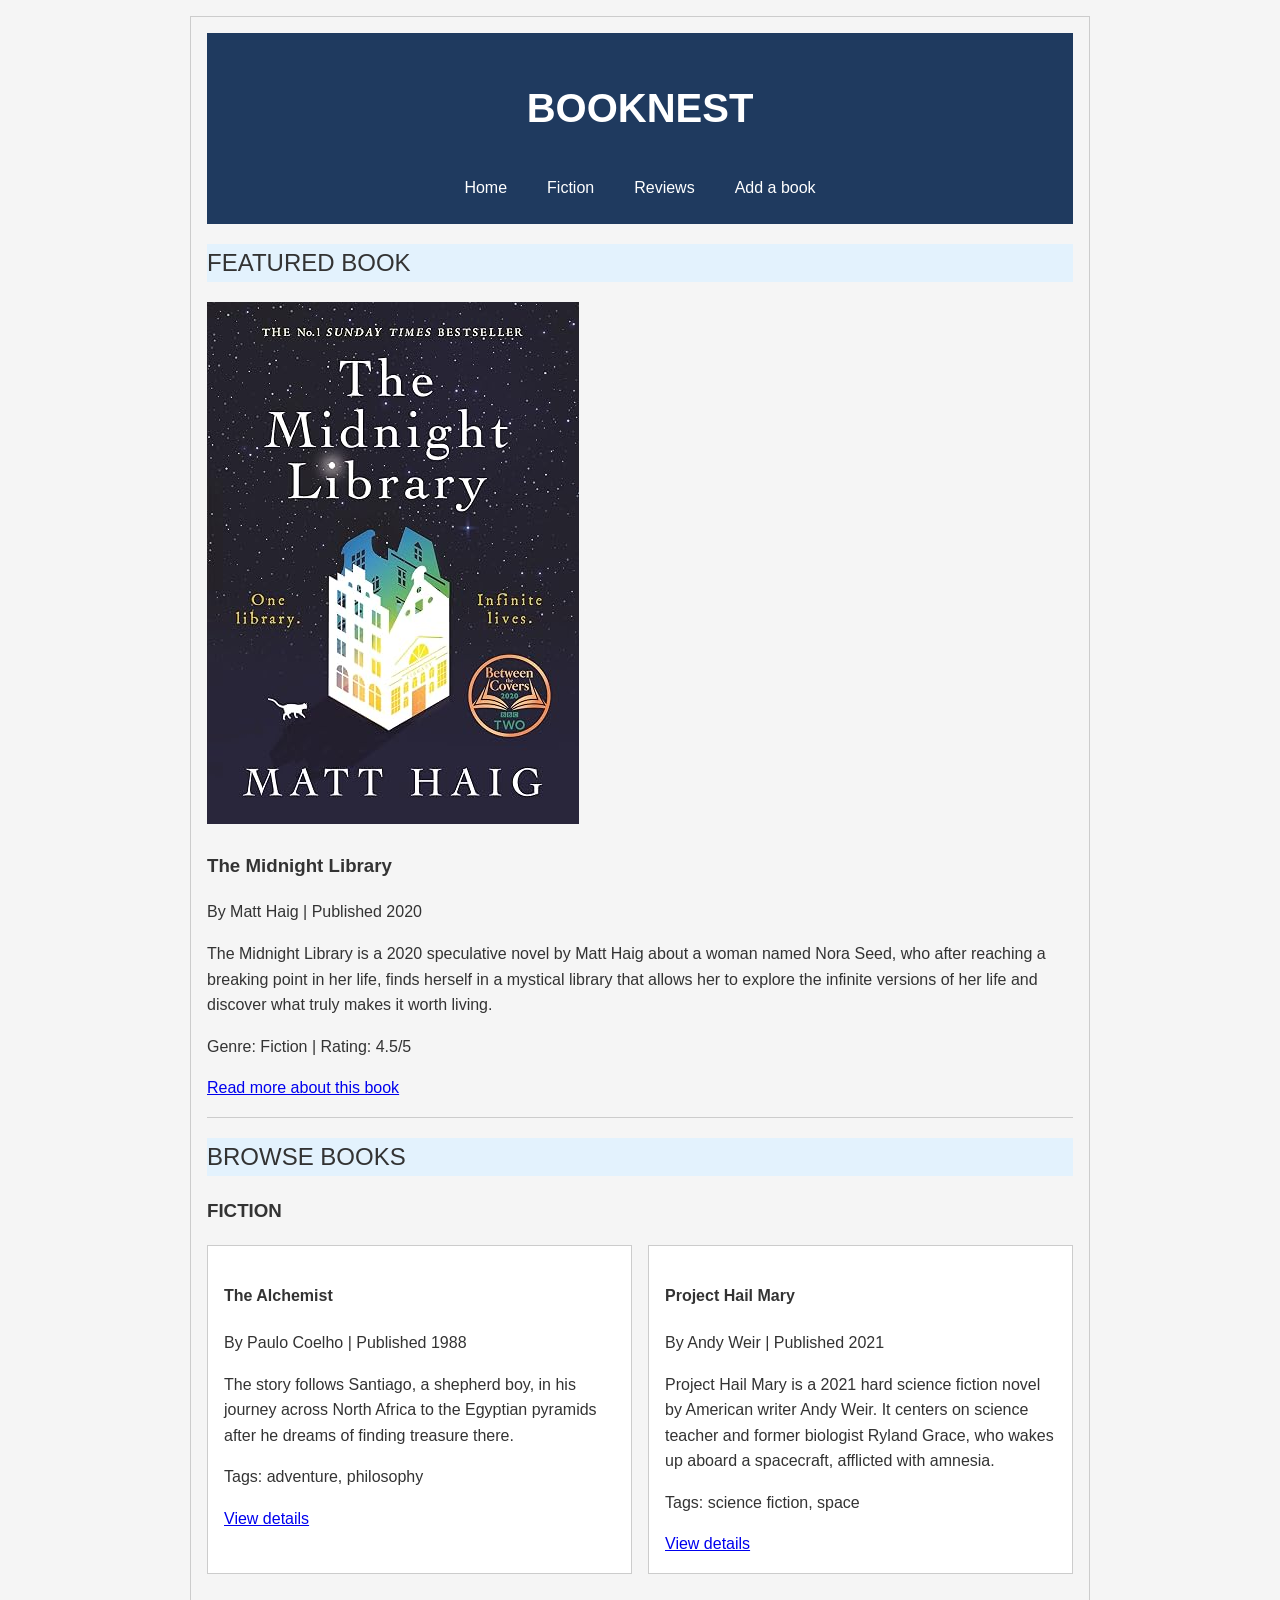
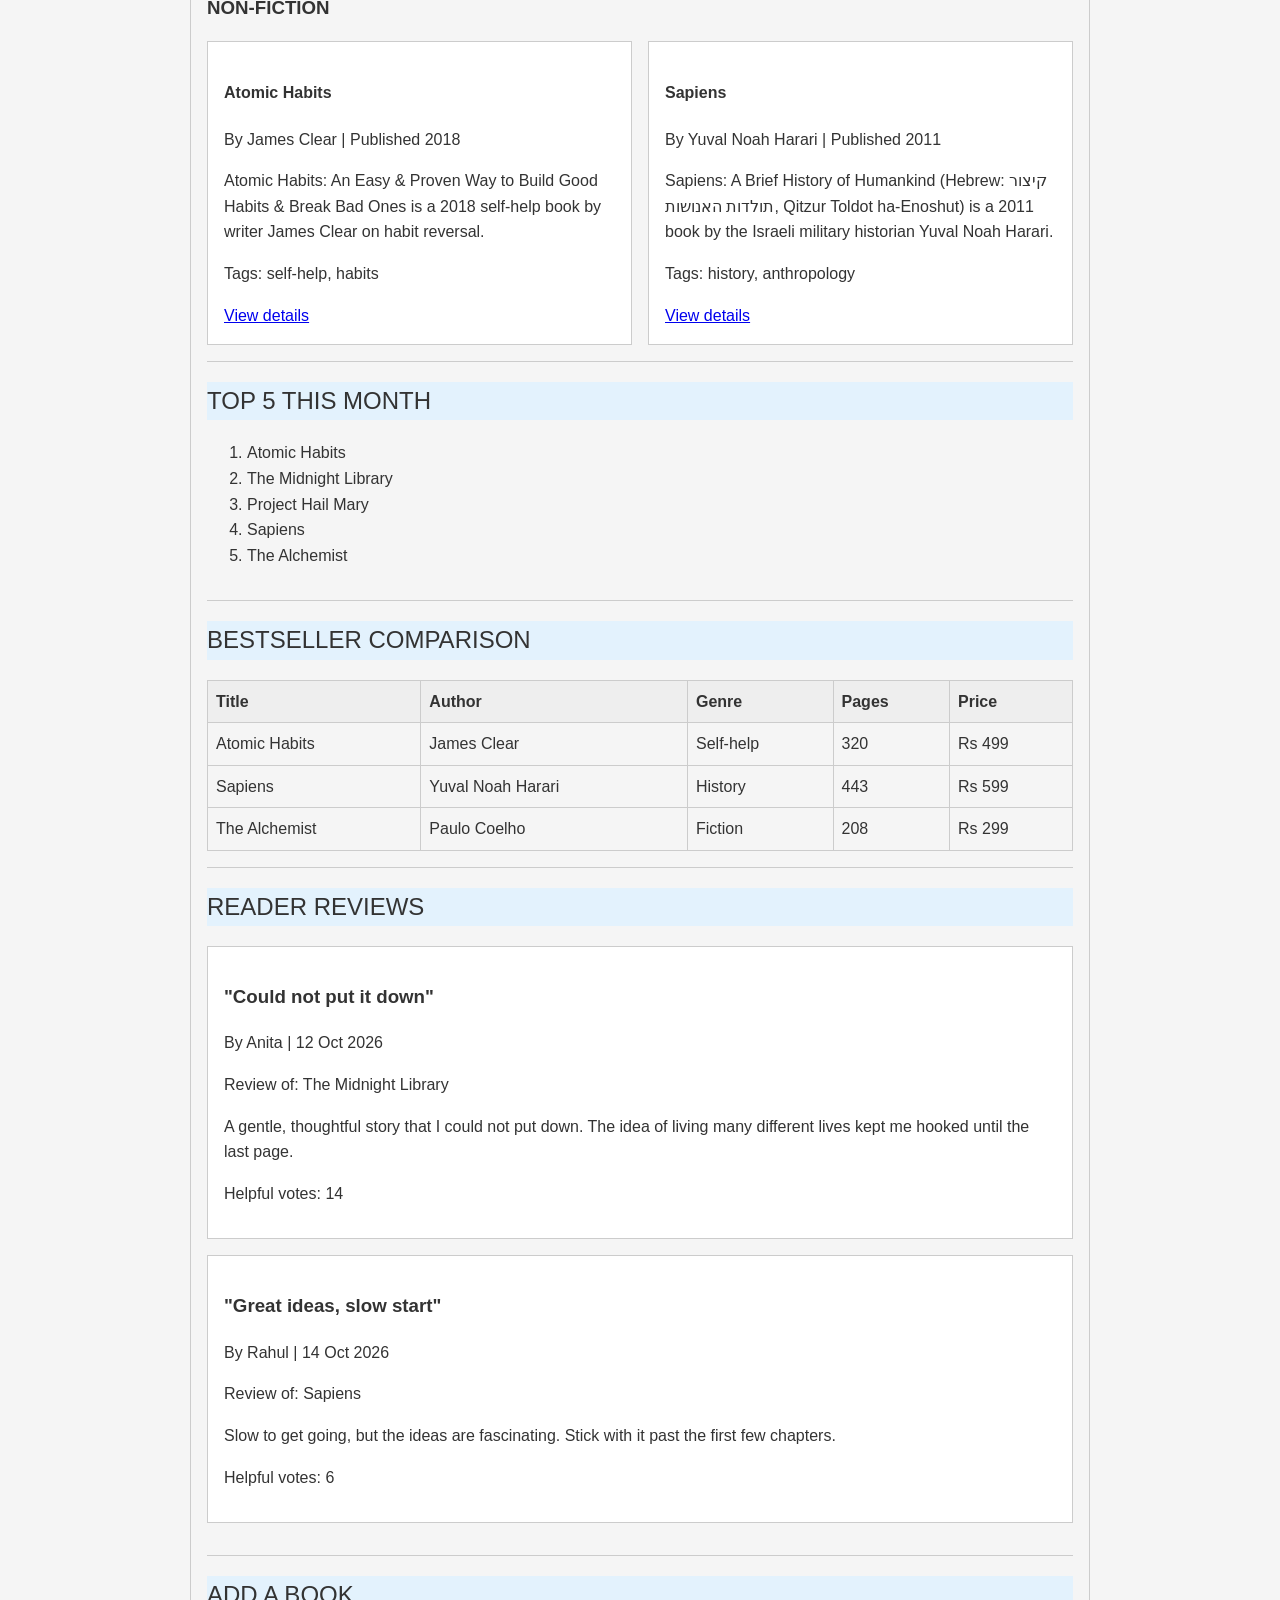
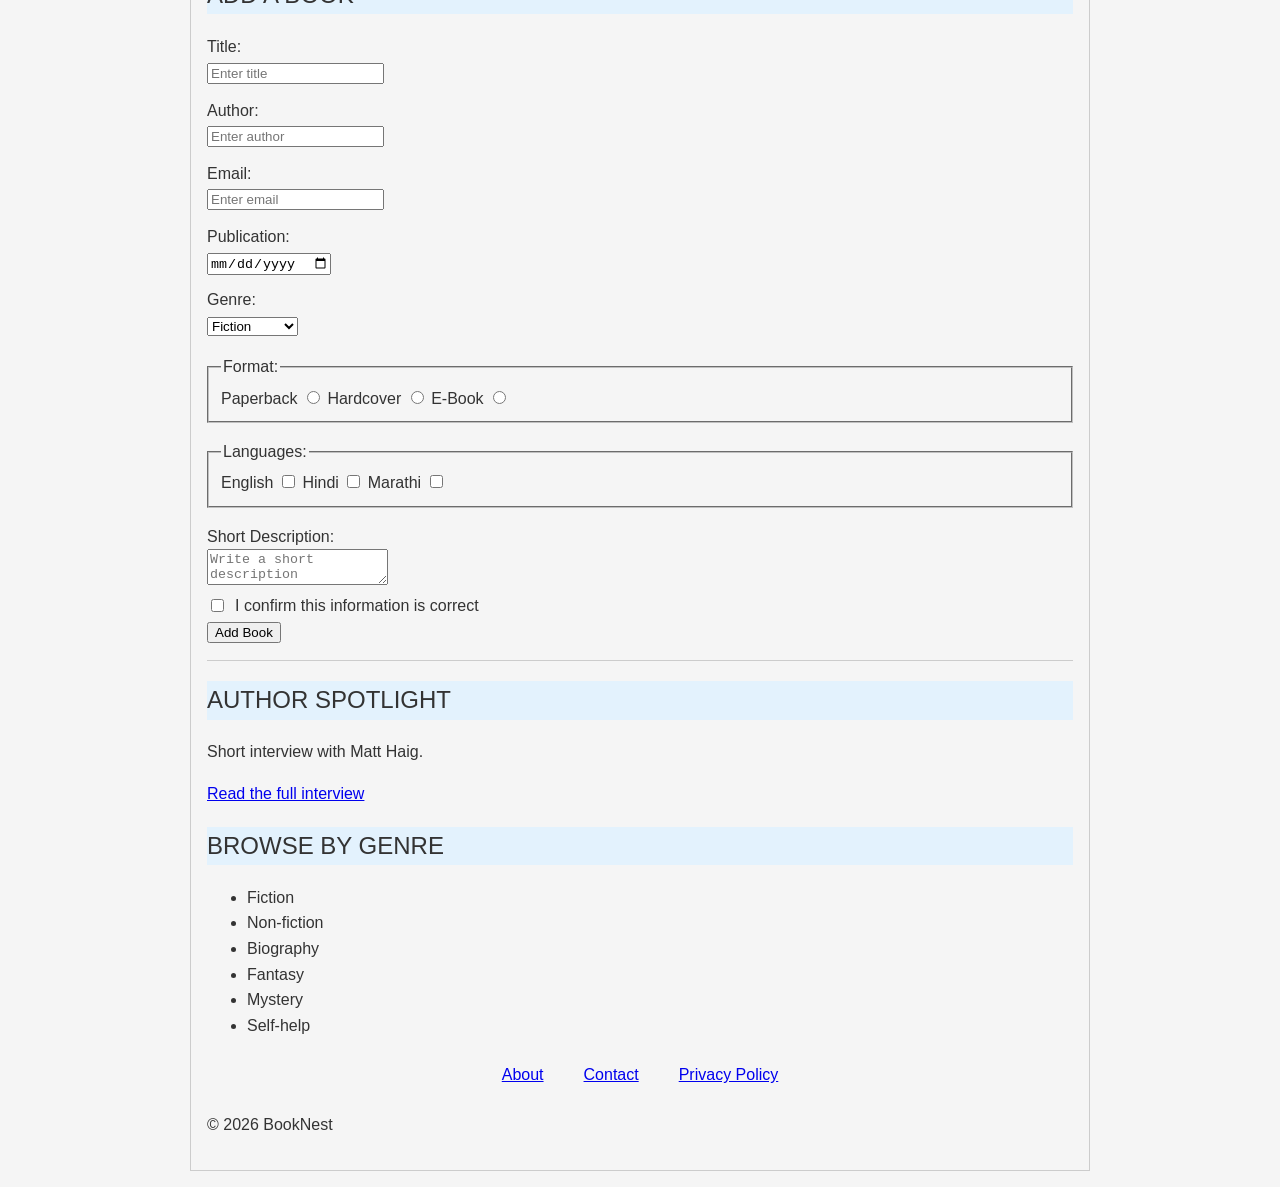
<file: week1-html-css/index.html>
<!DOCTYPE html>
<html lang="en">
    <head>
        <meta charset="UTF-8">
        <meta name="viewport" content="width=device-width, initial-scale=1.0">
        <link rel="stylesheet" href="style.css">
        <title>Booknest - Homepage</title>
    </head>
    <body>
        <header>
            <h1>BOOKNEST</h1>
            <nav>
                <a href="#">Home</a>
                <a href="#">Fiction</a>
                <a href="#">Reviews</a>
                <a href="#">Add a book</a>
            </nav>
        </header>
        <main>
            <section>
                <h2>FEATURED BOOK</h2>
                <img src = "images/MidnightLibrary.jpg" alt = "Cover of The Midnight Library by Matt Haig">
                <h3>The Midnight Library</h3>
                <p>By Matt Haig | Published 2020</p>
                <p>The Midnight Library is a 2020 speculative novel by Matt Haig about a woman named Nora Seed, 
                    who after reaching a breaking point in her life, 
                    finds herself in a mystical library that allows her to explore the infinite versions of her life 
                    and discover what truly makes it worth living.</p>
                <p>Genre: Fiction | Rating: 4.5/5</p>
                <a href = "https://en.wikipedia.org/wiki/The_Midnight_Library" target="_blank" rel="noopener">Read more about this book</a>
            </section>
            <section>
                <h2>BROWSE BOOKS</h2>
                <section>
                    <h3>FICTION</h3>
                    <div class="book-list">
                        <article>
                            <h4>The Alchemist</h4>
                            <p>By Paulo Coelho | Published 1988</p>
                            <p>The story follows Santiago, a shepherd boy, 
                                in his journey across North Africa to the Egyptian pyramids after he dreams 
                                of finding treasure there.
                            </p>
                            <p>Tags: adventure, philosophy</p>
                            <a href="https://en.wikipedia.org/wiki/The_Alchemist_(novel)" target="_blank" rel="noopener">View details</a>
                        </article>
                        <article>
                            <h4>Project Hail Mary</h4>
                            <p>By Andy Weir | Published 2021</p>
                            <p>Project Hail Mary is a 2021 hard science fiction novel by American writer Andy Weir. 
                                It centers on science teacher and former biologist Ryland Grace, 
                                who wakes up aboard a spacecraft, afflicted with amnesia.
                            </p>
                            <p>Tags: science fiction, space</p>
                            <a href="https://en.wikipedia.org/wiki/Project_Hail_Mary" target="_blank" rel="noopener">View details</a>
                        </article>
                    </div>
                </section>
                <section>
                    <h3>NON-FICTION</h3>
                    <div class="book-list">
                        <article>
                            <h4>Atomic Habits</h4>
                            <p>By James Clear | Published 2018</p>
                            <p>Atomic Habits: An Easy & Proven Way to Build Good Habits 
                                & Break Bad Ones is a 2018 self-help book by writer James Clear on habit reversal.
                            </p>
                            <p>Tags: self-help, habits</p>
                            <a href="https://en.wikipedia.org/wiki/Atomic_Habits" target="_blank" rel="noopener">View details</a>
                        </article>
                        <article>
                            <h4>Sapiens</h4>
                            <p>By Yuval Noah Harari | Published 2011</p>
                            <p>Sapiens: A Brief History of Humankind (Hebrew: קיצור תולדות האנושות, 
                                Qitzur Toldot ha-Enoshut) is a 2011 book by the 
                                Israeli military historian Yuval Noah Harari.
                            </p>
                            <p>Tags: history, anthropology</p>
                        <a href="https://en.wikipedia.org/wiki/Sapiens:_A_Brief_History_of_Humankind" target="_blank" rel="noopener">View details</a>
                        </article>
                    </div>
                </section>
            </section>
            <section>
                <h2>TOP 5 THIS MONTH</h2>
                    <ol>
                        <li>Atomic Habits</li>
                        <li>The Midnight Library</li>
                        <li>Project Hail Mary</li>
                        <li>Sapiens</li>
                        <li>The Alchemist</li>
                    </ol>
            </section>
            <section>
                <h2>BESTSELLER COMPARISON</h2>
                <div class="table-wrap">
                    <table>
                        <thead>
                            <tr>
                                <th>Title</th>
                                <th>Author</th>
                                <th>Genre</th>
                                <th>Pages</th>
                                <th>Price</th>
                            </tr>
                        </thead>
                        <tbody>
                            <tr>
                                <td>Atomic Habits</td>
                                <td>James Clear</td>
                                <td>Self-help</td>
                                <td>320</td>
                                <td>Rs 499</td>
                            </tr>
                            <tr>
                                <td>Sapiens</td>
                                <td>Yuval Noah Harari</td>
                                <td>History</td>
                                <td>443</td>
                                <td>Rs 599</td>
                            </tr>
                            <tr>
                                <td>The Alchemist</td>
                                <td>Paulo Coelho</td>
                                <td>Fiction</td>
                                <td>208</td>
                                <td>Rs 299</td>
                            </tr>
                        </tbody>
                    </table>
                </div>
            </section>
            <section>
                <h2>READER REVIEWS</h2>
                <article>
                    <h3>"Could not put it down"</h3>
                    <p>By Anita | 12 Oct 2026</p>
                    <p>Review of: The Midnight Library</p>
                    <p>A gentle, thoughtful story that I could not put down. 
                        The idea of living many different lives kept me hooked until the last page.
                    </p>
                    <p>Helpful votes: 14</p>
                </article>
                <article>
                    <h3>"Great ideas, slow start"</h3>
                    <p>By Rahul | 14 Oct 2026</p>
                    <p>Review of: Sapiens</p>
                    <p>Slow to get going, but the ideas are fascinating. 
                        Stick with it past the first few chapters.
                    </p>
                    <p> Helpful votes: 6</p>
                </article>
            </section>
            <section>
                <h2>ADD A BOOK</h2>
                <form action="#" method="get">
                    <label for = "title">Title: </label>
                    <input type="text" id="title" name = "title" placeholder = "Enter title" required>
                    <label for = "author">Author: </label>
                    <input type="text" id="author" name = "author" placeholder = "Enter author" required>
                    <label for = "email">Email: </label>
                    <input type="email" id="email" name = "email" placeholder = "Enter email" required>
                    <label for = "publication">Publication: </label>
                    <input type="date" id="publication" name = "publication">
                    <label for = "genre">Genre: </label>
                    <select name="genre" id="genre">
                        <option value="fiction">Fiction</option>
                        <option value="nonfiction">Non-Fiction</option>
                        <option value="biography">Biography</option>
                        <option value="other">Other</option>
                    </select>
                    <fieldset>
                        <legend>Format:</legend>
                        <label for = "paperback">Paperback</label>
                        <input type="radio" name="format" id="paperback" value="paperback">
                        <label for = "hardcover">Hardcover</label>
                        <input type="radio" name="format" id="hardcover" value="hardcover">
                        <label for = "ebook">E-Book</label>
                        <input type="radio" name="format" id="ebook" value="ebook">
                    </fieldset>
                    <fieldset>
                        <legend>Languages:</legend>
                        <label for = "english">English</label>
                        <input type="checkbox" name="languages" id="english" value="english">
                        <label for = "hindi">Hindi</label>
                        <input type="checkbox" name="languages" id="hindi" value="hindi">
                        <label for = "marathi">Marathi</label>
                        <input type="checkbox" name="languages" id="marathi" value="marathi">
                    </fieldset>
                    <label for ="shortdescription">Short Description: </label>
                    <textarea id="shortdescription" name="shortdescription" placeholder="Write a short description"></textarea>
                    <div class="consent">
                        <input type="checkbox" name="consent" id="consent" value="consent">
                        <label for="consent"> I confirm this information is correct</label>
                    </div>
                    <input type="submit" value="Add Book">
                </form>
            </section>
            <aside>
                <h2>AUTHOR SPOTLIGHT</h2>
                <p>Short interview with Matt Haig.</p>
                <a href="https://www.goodhousekeeping.com/uk/lifestyle/editors-choice-book-reviews/a63752442/matt-haig-interview/" target="_blank"  rel="noopener">Read the full interview</a>
            </aside>
            <aside>
                <h2>BROWSE BY GENRE</h2>
                <ul>
                    <li>Fiction</li>
                    <li>Non-fiction</li>
                    <li>Biography</li>
                    <li>Fantasy</li>
                    <li>Mystery</li>
                    <li>Self-help</li>
                </ul>
            </aside>
        </main>
        <footer>
            <nav aria-label="Footer">
                <a href="#">About</a>
                <a href="#">Contact</a>
                <a href="#">Privacy Policy</a>
            </nav>
            <p>&copy; 2026 BookNest</p>
        </footer>
    </body>
</html>
</file>
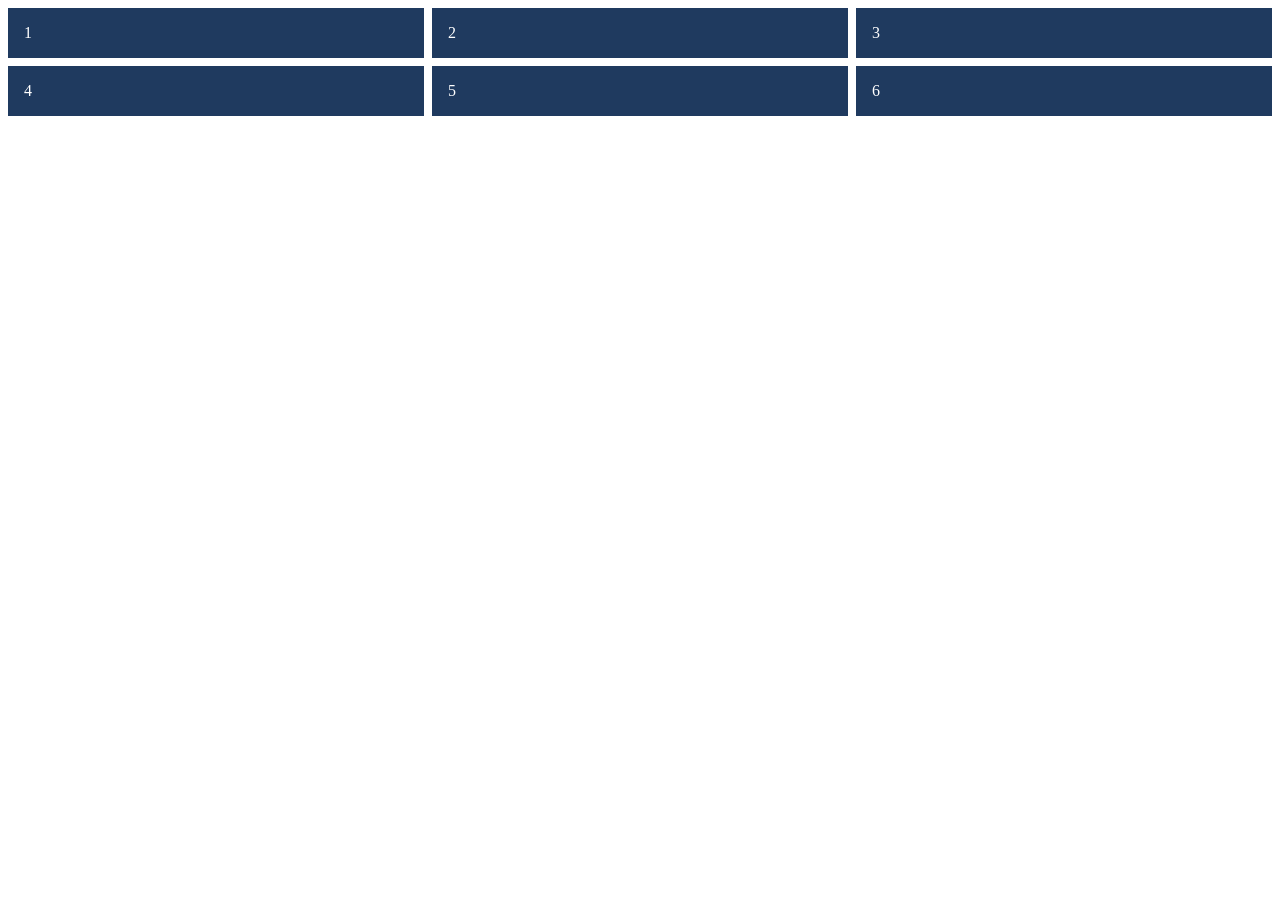
<file: week1-html-css/flex.html>
<!doctype html>
<html>
    <head>
        <link rel="stylesheet" href="flex.css">
    </head>
    <body>
     <!--<div class="row">
        <div class="box">1</div>
        <div class = "box tall">2</div>
        <div class = "box">3</div>
        <div class="box">4</div>
     </div>*/-->
     <div class="grid">
        <div>1</div>
        <div>2</div>
        <div>3</div>
        <div>4</div>
        <div>5</div>
        <div>6</div>
    </div>
    </body>
</html>
</file>
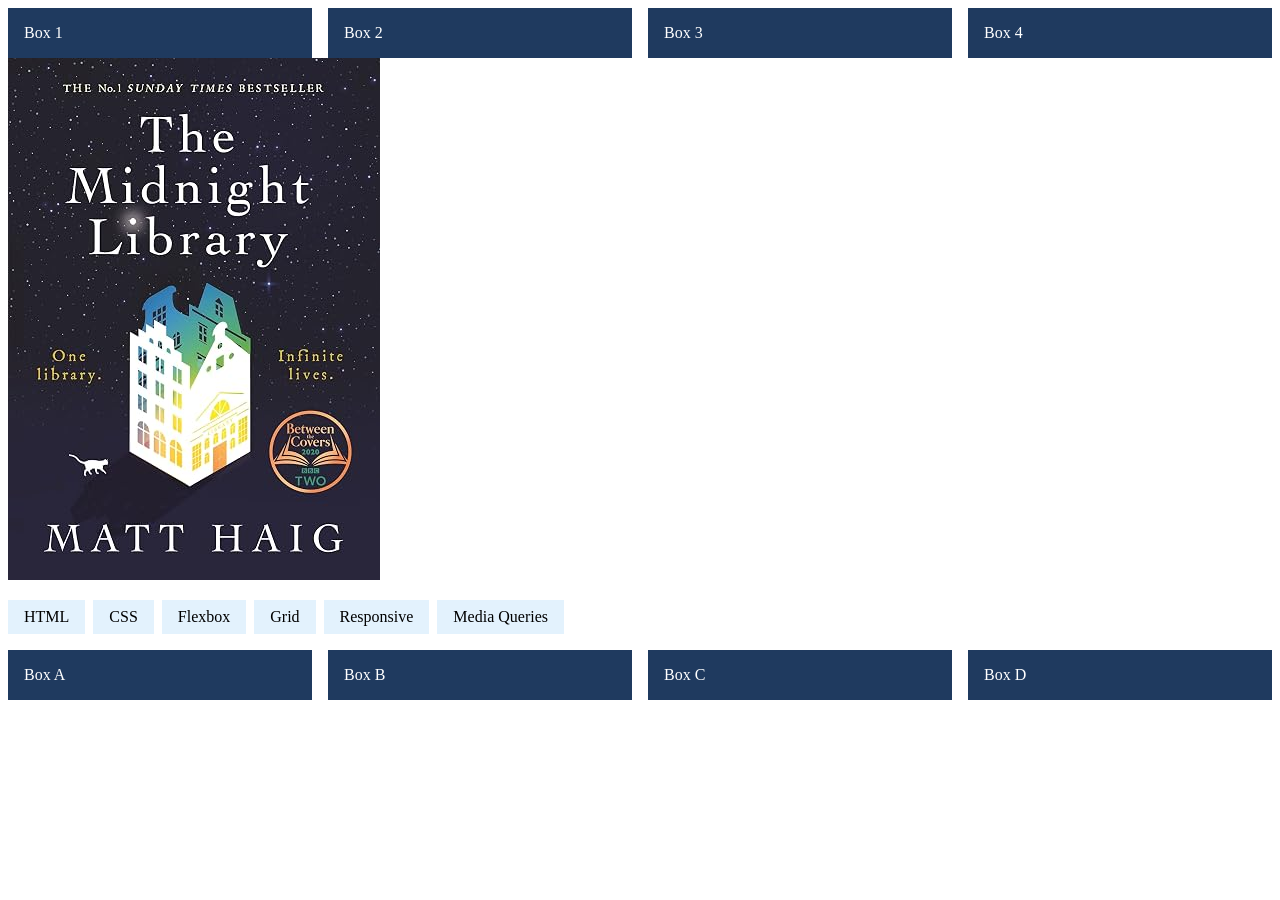
<file: week1-html-css/responsive.html>
<!Doctype Html>
<html lang="en">
    <head>
        <meta charset="UTF-8">
        <meta name="viewport" content="width=device-width, initial-scale=1.0">
        <link rel="stylesheet" href="responsive.css">
        <title>Responsive practice</title>
    </head>
    <body>
        <div class="row">
            <div class="box">Box 1</div>
            <div class="box">Box 2</div>
            <div class="box">Box 3</div>
            <div class="box">Box 4</div>
        </div>

        <img src="images/MidnightLibrary.jpg" alt="Cover of The Midnight Library by Matt Haig">

        <div class="tags">
            <div class="tag">HTML</div>
            <div class="tag">CSS</div>
            <div class="tag">Flexbox</div>
            <div class="tag">Grid</div>
            <div class="tag">Responsive</div>
            <div class="tag">Media Queries</div>
        </div>

         <div class="row2">
            <div class="box">Box A</div>
            <div class="box">Box B</div>
            <div class="box">Box C</div>
            <div class="box">Box D</div>
        </div>
    </body>
</html>
</file>
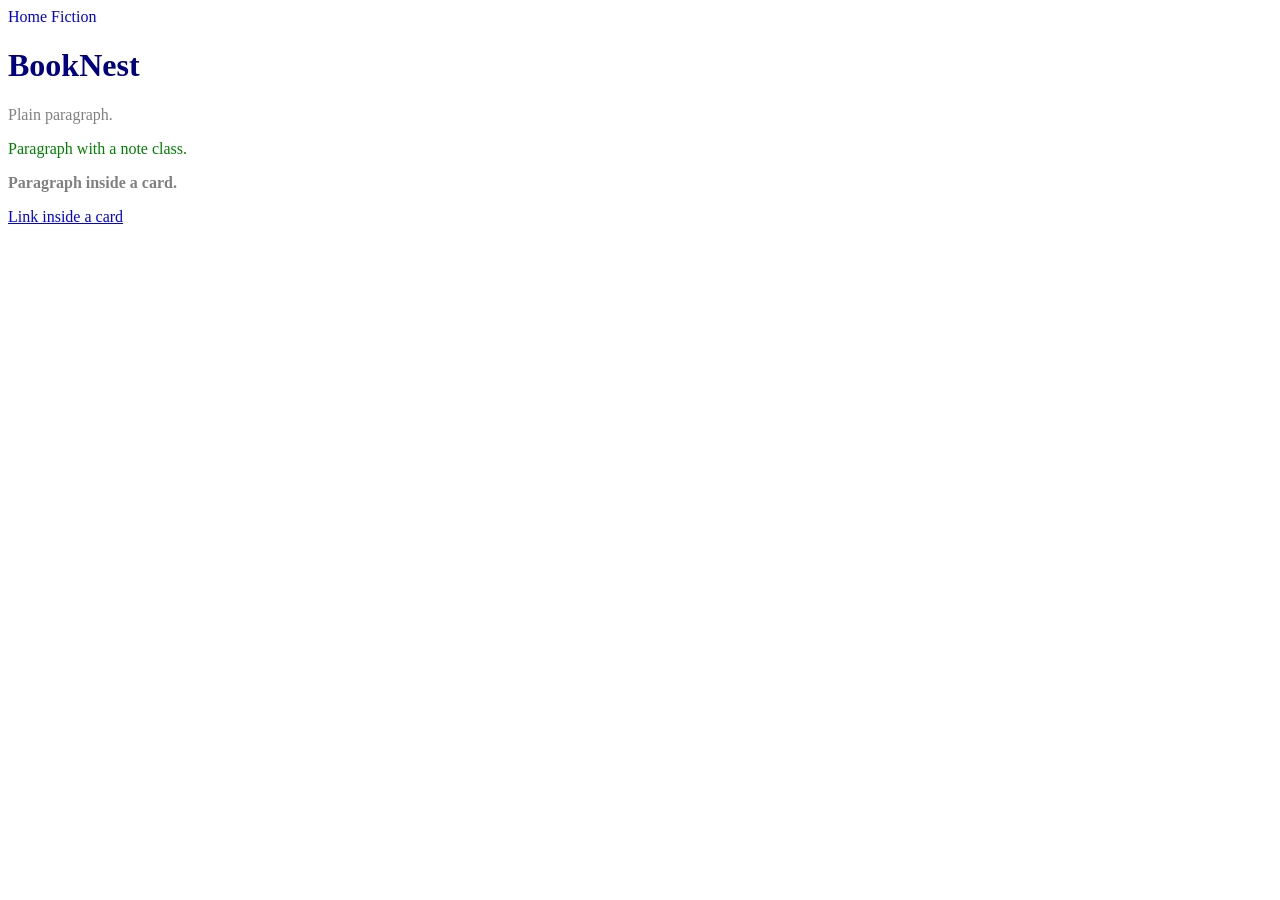
<file: week1-html-css/selectors.html>
<!DOCTYPE HTML>
<html lang="en">
    <head>
        <link rel="stylesheet" href="selectors.css">
    </head>
    <body>
        <nav>
            <a href="#">Home</a>
            <a href="#">Fiction</a>
        </nav>
        <h1 id="title">BookNest</h1>
        <p>Plain paragraph.</p>
        <p class="note">Paragraph with a note class.</p>
        <article class="card">
            <p>Paragraph inside a card.</p>
            <a href="#">Link inside a card</a>
        </article>
    </body>
</html>
</file>
<file: week1-html-css/style.css>
*, *::before, *::after {
    box-sizing: border-box;
}

body {
    color: #333;
    background-color: #f5f5f5;
    font-family: Arial, Helvetica, sans-serif;
    line-height: 1.6;
    max-width: 900px;           
    margin: 16px auto;              
    padding: 8px;    
    border: 1px solid #ccc;        
}
@media (min-width:700px) {
    body{
        padding: 16px;
    }
}

input, select, textarea
{
    max-width: 100%;
}

h1 {
    font-size: 2rem;      
}

@media(min-width: 700px)
{
    h1
    {
        font-size: 2.5rem;
    }
}

h2 {
    font-size: 1.5rem;
    font-weight: 500;
    background-color: #e3f2fd; 
}

header {
    text-align: center;
    background-color: #1f3a5f;   
    color: #fff;               
    padding: 16px;               
}

header nav {
        display: flex;
        flex-wrap: wrap;
        justify-content: center;
        gap: 8px;        
}

nav a {
    display: inline-block;
    padding: 8px 16px;
}

header a {                       
    color: #fff;
    text-decoration: none;
}

article {
    padding: 16px;
    border: 1px solid #ccc;
    margin: 16px 0;
    background-color: #fff;     
}

table {
    width: 100%;
    border-collapse: collapse;   
}

th, td {                      
    border: 1px solid #ccc;
    padding: 8px;
    text-align: left;
}

th {                             
    background-color: #eee;
}

label {
    display: block;
    margin-top: 12px;           
}

fieldset {                      
    margin: 16px 0;
}

fieldset label {                 
    display: inline;
}

a:focus-visible,
input:focus-visible,
select:focus-visible, 
button:focus-visible,
textarea:focus-visible {          
    outline: 3px solid #1a73e8;
    outline-offset: 2px;
}

main > section 
{
    border-bottom: 1px solid #ccc;
    padding-bottom: 16px;
    margin-bottom: 16px;
}

footer nav
{
    display: flex;
    flex-wrap: wrap;
    justify-content: center;
    gap: 8px;
}

.consent
{
    display: flex;
    align-items: center;
    gap: 8px;

}

.consent label
{
        margin-top: 0;
}

.book-list
{
    display: grid;
    grid-template-columns: 1fr;
    gap: 16px;
}

.book-list article
{
    margin: 0;
}

@media (min-width:700px)
{
    .book-list
    {
        grid-template-columns: repeat(2, minmax(0,1fr));
    }
}

img
{
    max-width: 100%;
    height: auto;
}

.table-wrap {
       overflow-x: auto;
   }
</file>
<file: week1-html-css/flex.css>
*, *::before, *::after 
{
    box-sizing: border-box;
}

.row
{
    display: flex;
    background: #e3f2fd;
    padding: 8px;
    gap: 16px;
    justify-content: flex-start;
    align-items: flex-end;
    flex-wrap: wrap;
}
.box
{
    background: #1f3a5f;
    color: #fff;
    padding: 16px;
}

.box:nth-child(3)
{
    flex: 1;
}

.box:nth-child(2)
{
    flex: 1;
}

.tall
{
    height: 100px;
}
.grid
{
    display: grid;
    grid-template-columns: 1fr 1fr 1fr;
    gap: 8px;
}

.grid div
{
    background: #1f3a5f;
    color: #fff;
    padding: 16px;
}
</file>
<file: week1-html-css/responsive.css>
*,*::before,*::after
{
    box-sizing: border-box;
}

  .box {
       background-color: #1f3a5f;
       color: #fff;
       padding: 16px;
       margin-bottom: 16px;
   }

  @media (min-width: 600px) {
    .row {
        display: grid;
        grid-template-columns: repeat(2, 1fr);
        gap: 16px;
    }
    .box {
        margin-bottom: 0;
    }
}

   @media(min-width:900px)
   {
     .row
     {
        grid-template-columns: repeat(4,1fr);
     }
   }

   img {
    max-width: 100%;
    height: auto;
}

.tags
{
    display: flex;
    gap:8px;
    margin-top: 16px;
    flex-wrap: wrap;
}

.tag
{
    background: #e3f2fd;
    padding: 8px 16px;
}

.row2
{
    display: grid;
    grid-template-columns: repeat(auto-fit, minmax(220px, 1fr));
    gap: 16px;
    margin-top: 16px;
}

.row2 .box
{
    margin-bottom: 0;
}
</file>
<file: week1-html-css/selectors.css>
p 
{
    color: gray;
}
.note
{
    color: green;
}
#title
{
    color: navy;
}

nav a
{
    text-decoration: none;
}

.card p { font-weight: bold; }
</file>
